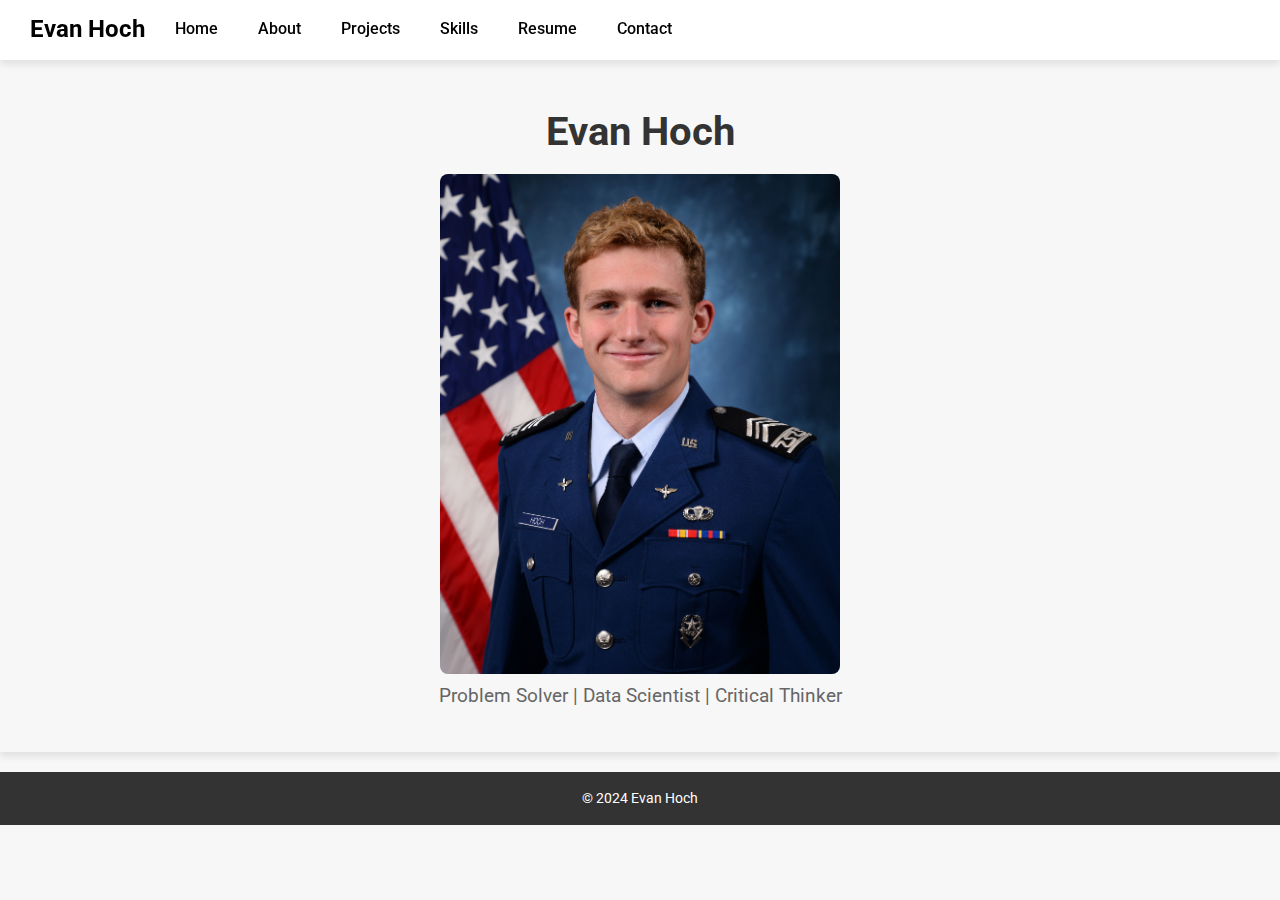
<file: index.html>
<!DOCTYPE html>
<html lang="en">
<head>
    <meta charset="UTF-8">
    <meta name="viewport" content="width=device-width, initial-scale=1.0">
    <title>Evan Hoch's Portfolio</title>
    <link rel="stylesheet" href="assets/css/styles.css">
    <link href="https://fonts.googleapis.com/css2?family=Roboto:wght@400;700&display=swap" rel="stylesheet">
</head>
<body>
    <!-- Navigation Bar -->
    <nav>
        <div class="nav-container">
            <a href="index.html" class="logo">Evan Hoch</a>
            <ul>
                <li><a href="index.html">Home</a></li>
                <li><a href="about.html">About</a></li>
                <li><a href="projects.html">Projects</a></li>
                <li><a href="skills.html">Skills</a></li>
                <li><a href="resume.html">Resume</a></li>
                <li><a href="contact.html">Contact</a></li>
            </ul>
        </div>
    </nav>

    <!-- Main Content -->

    <header>
        <h1>Evan Hoch</h1>
        <img src="assets/images/Hoch, Evan.jpg" alt="Evan Hoch">
        <p>Problem Solver | Data Scientist | Critical Thinker</p>
        
    </header>

    <!-- <section>
        <h2>Featured Projects</h2>
        <p>Here are some of my favorite projects.</p>
    </section> -->

    <footer>
        <p>&copy; 2024 Evan Hoch</p>
    </footer>
</body>
</html>
</file>
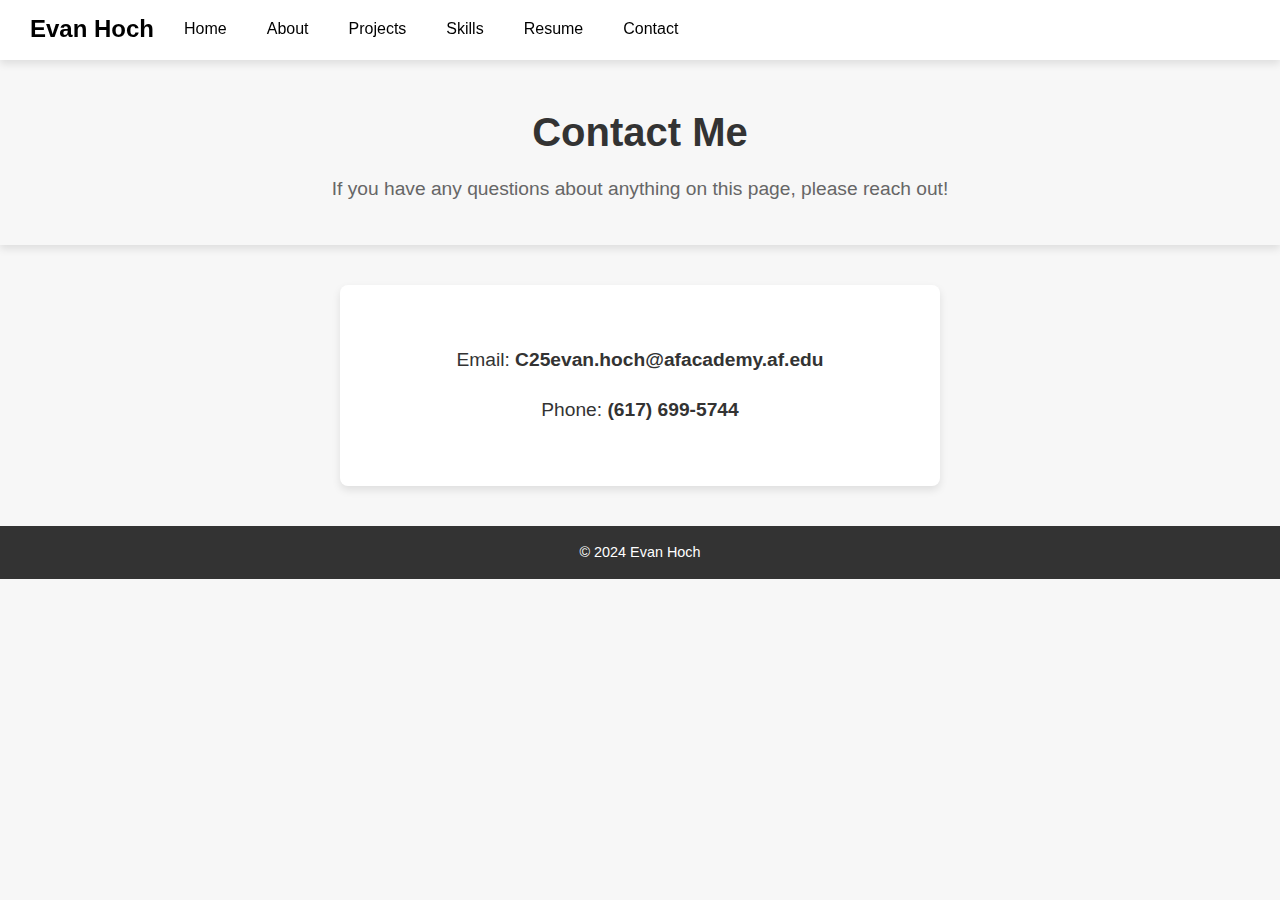
<file: contact.html>
<!DOCTYPE html>
<html lang="en">
<head>
    <meta charset="UTF-8">
    <meta name="viewport" content="width=device-width, initial-scale=1.0">
    <title>Contact | Evan Hoch</title>
    <link rel="stylesheet" href="assets/css/styles.css"> <!-- Link to CSS -->
</head>
<body>
    <!-- Navigation Bar -->
    <nav>
        <div class="nav-container">
            <a href="index.html" class="logo">Evan Hoch</a>
            <ul>
                <li><a href="index.html">Home</a></li>
                <li><a href="about.html">About</a></li>
                <li><a href="projects.html">Projects</a></li>
                <li><a href="skills.html">Skills</a></li>
                <li><a href="resume.html">Resume</a></li>
                <li><a href="contact.html">Contact</a></li>
            </ul>
        </div>
    </nav>

    <!-- Header Section -->
    <header>
        <h1>Contact Me</h1>
        <p>If you have any questions about anything on this page, please reach out!</p>
    </header>

    <!-- Simplified Contact Information Section -->
    <section class="contact-info">
        <p>Email: <a href="mailto:C25evan.hoch@afacademy.af.edu">C25evan.hoch@afacademy.af.edu</a></p>
        <p>Phone: <a href="tel:+6176995744">(617) 699-5744</a></p>
    </section>

    <!-- Footer -->
    <footer>
        <p>&copy; 2024 Evan Hoch</p>
    </footer>
</body>
</html>
</file>
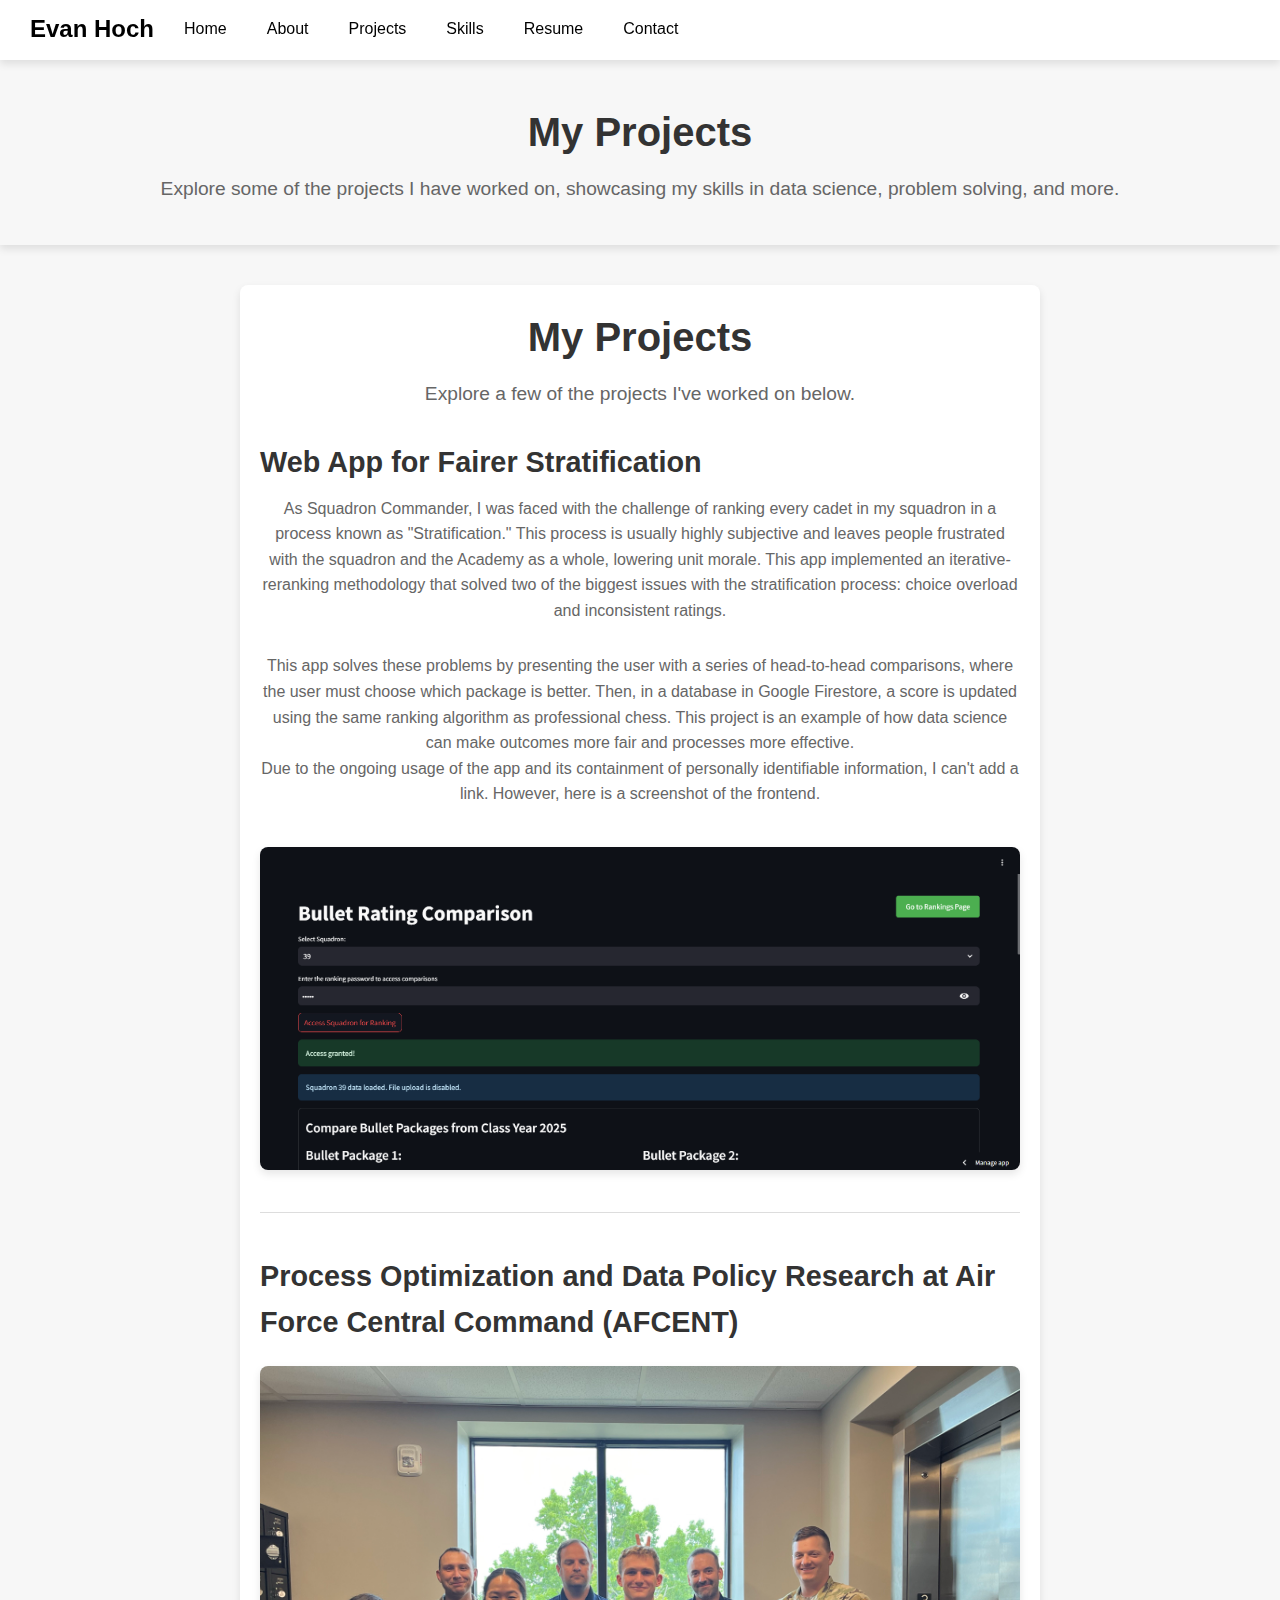
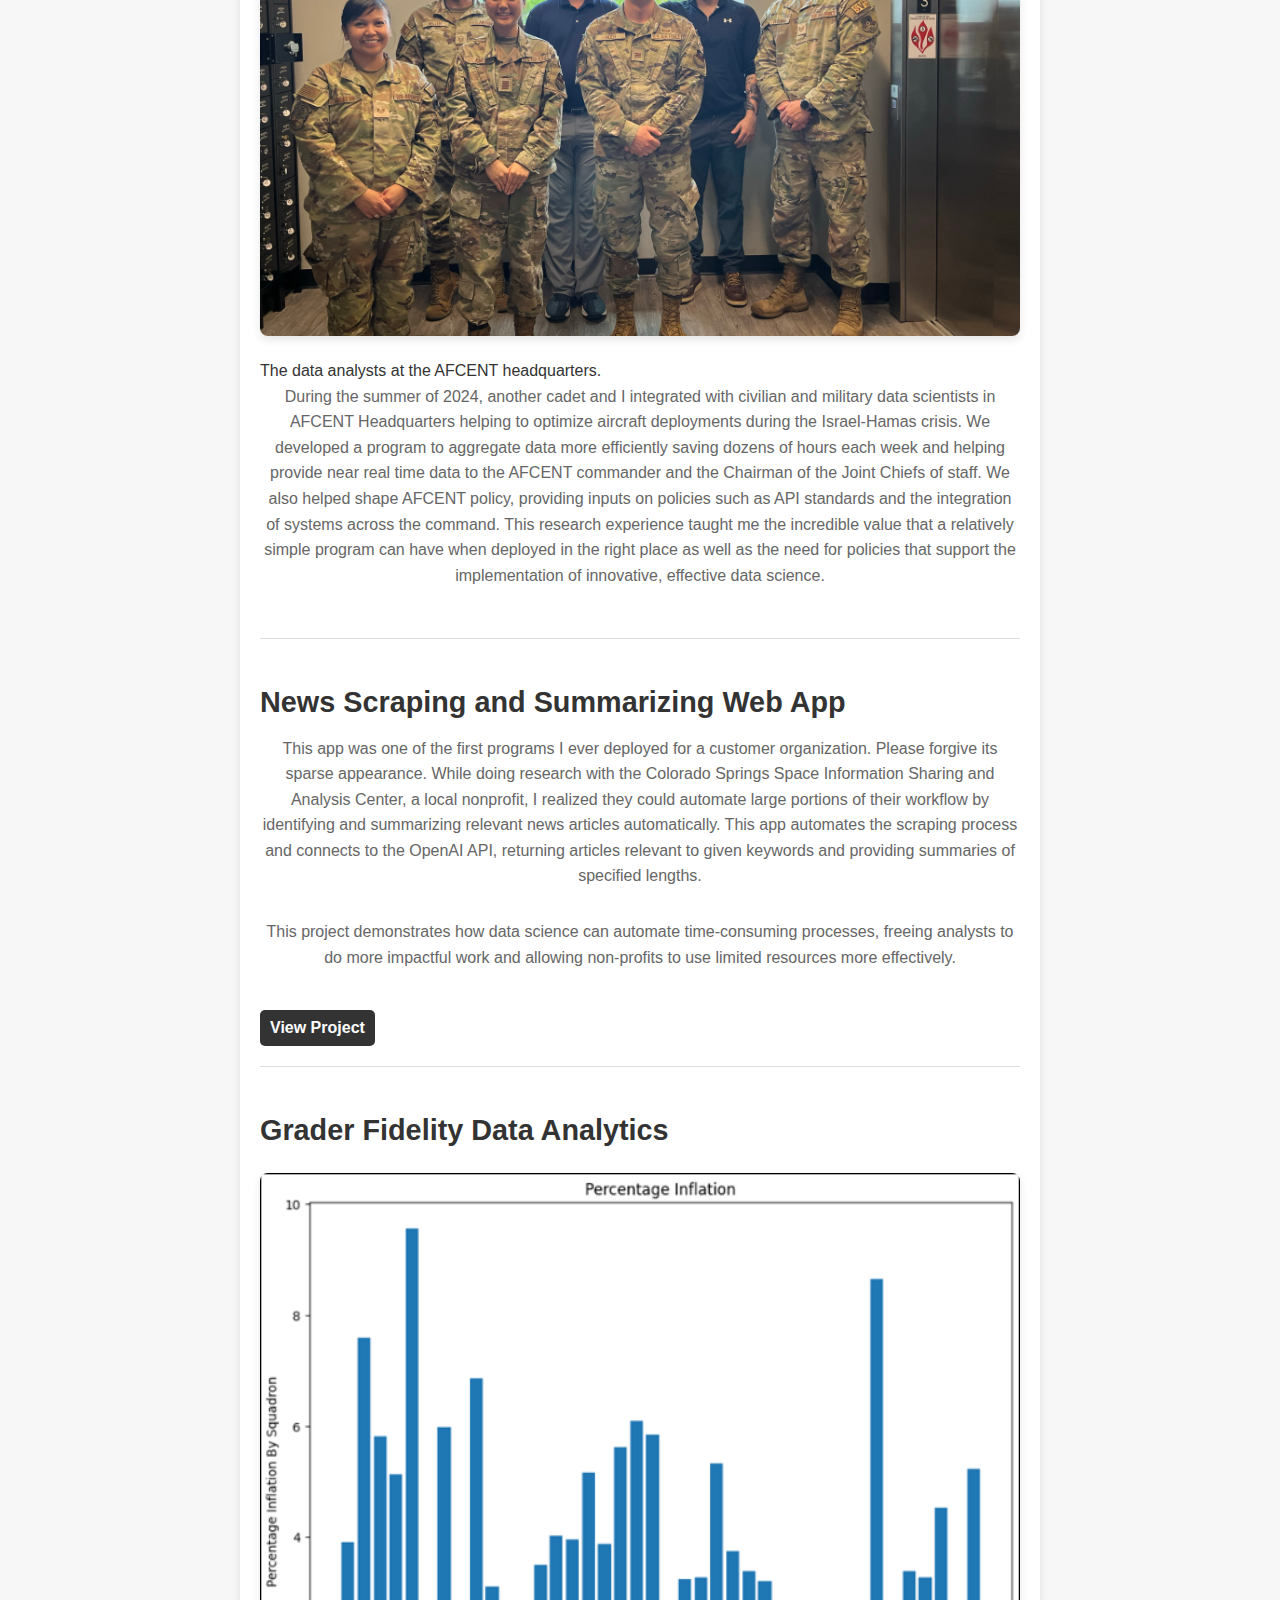
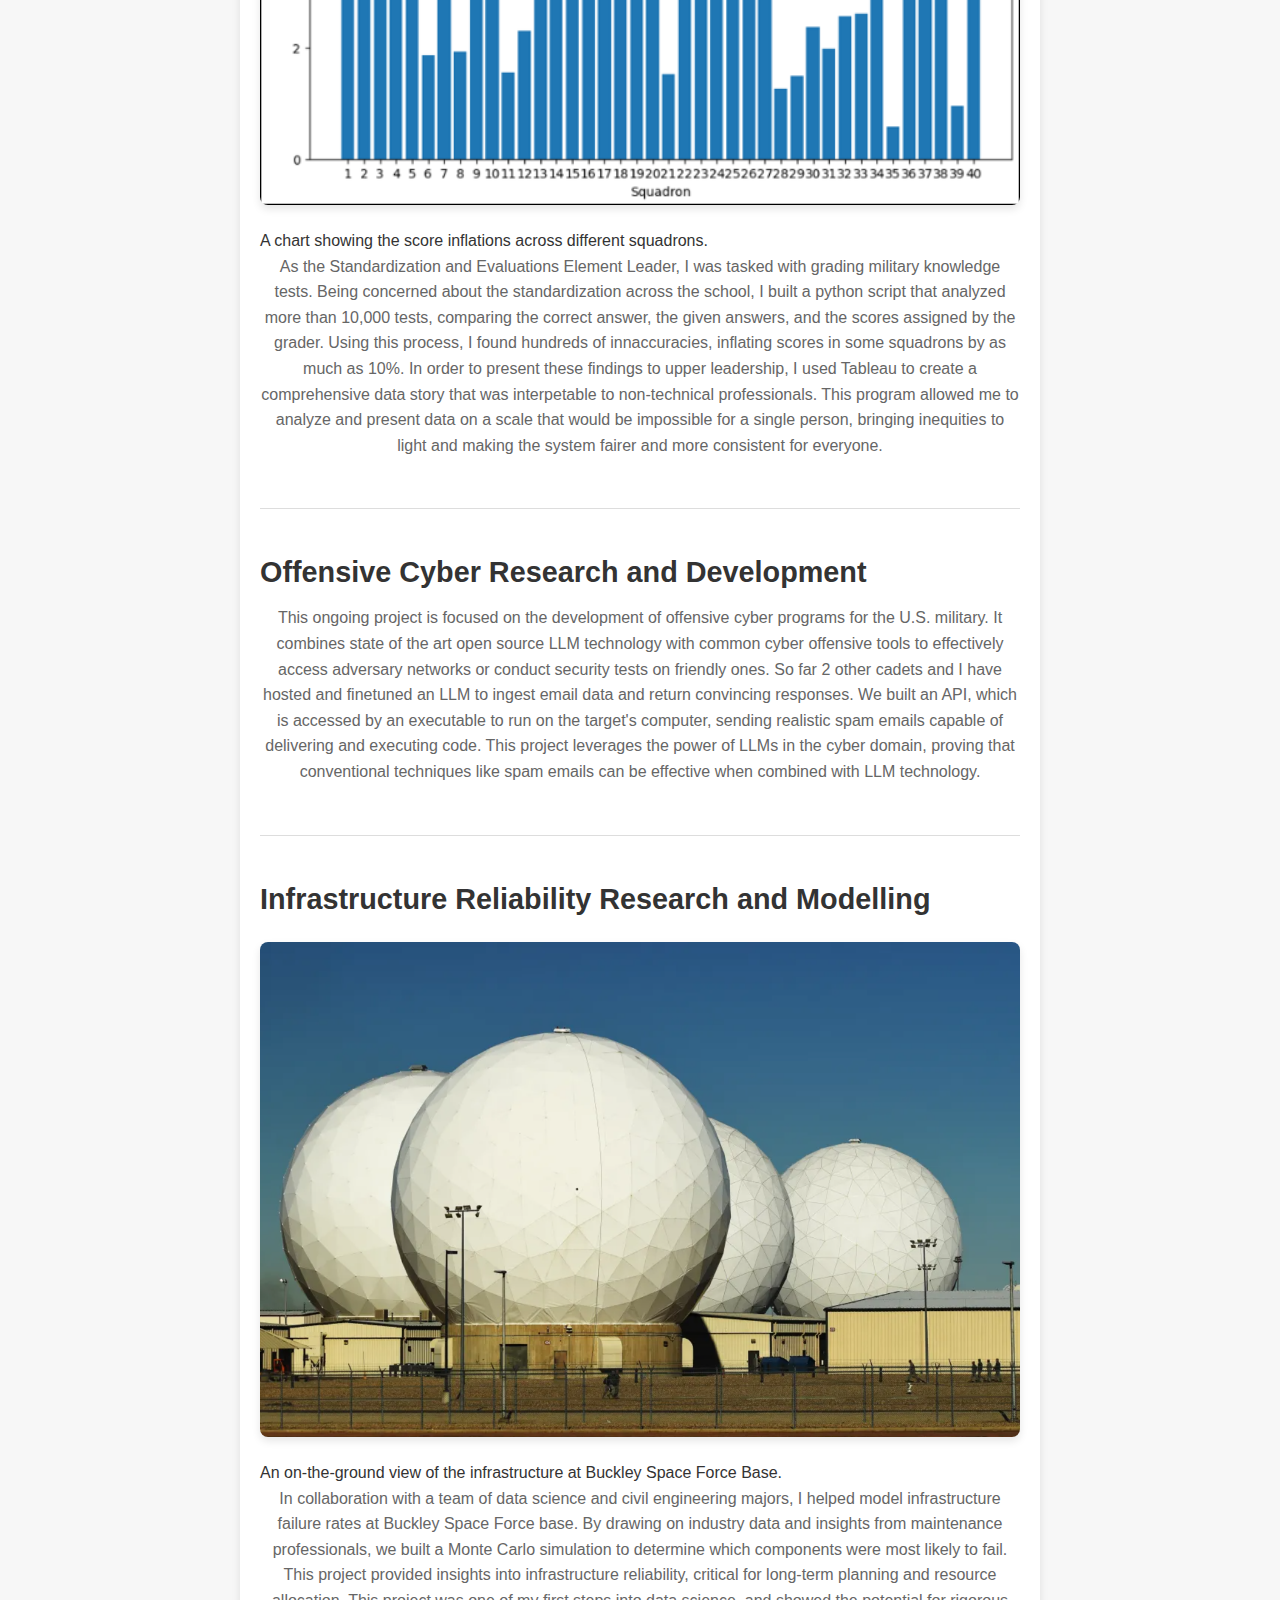
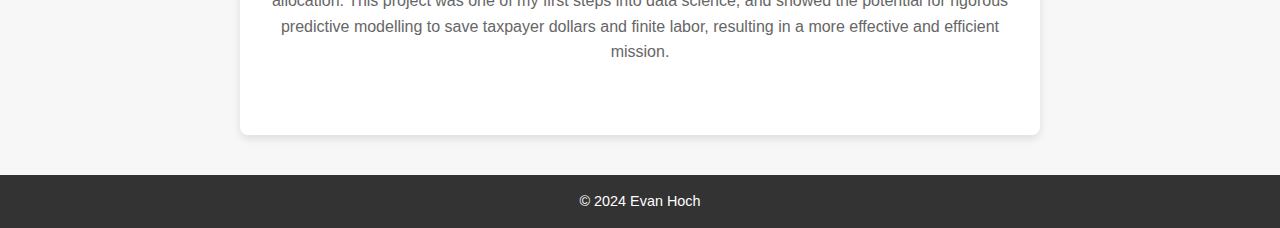
<file: projects.html>
<!DOCTYPE html>
<html lang="en">
<head>
    <meta charset="UTF-8">
    <meta name="viewport" content="width=device-width, initial-scale=1.0">
    <title>Projects | Evan Hoch</title>
    <link rel="stylesheet" href="assets/css/styles.css"> <!-- Link to CSS -->
</head>
<body>
    <!-- Navigation Bar -->
    <nav>
        <div class="nav-container">
            <a href="index.html" class="logo">Evan Hoch</a>
            <ul>
                <li><a href="index.html">Home</a></li>
                <li><a href="about.html">About</a></li>
                <li><a href="projects.html">Projects</a></li>
                <li><a href="skills.html">Skills</a></li>
                <li><a href="resume.html">Resume</a></li>
                <li><a href="contact.html">Contact</a></li>
            </ul>
        </div>
    </nav>

    <!-- Header Section -->
    <header>
        <h1>My Projects</h1>
        <p>Explore some of the projects I have worked on, showcasing my skills in data science, problem solving, and more.</p>
    </header>

    <section class="projects-section">
        <h1>My Projects</h1>
        <p>Explore a few of the projects I've worked on below.</p>
    
        <div class="projects-list">
            <!-- Project 1 -->
            <div class="project-item">
                <h3>Web App for Fairer Stratification</h3>
                <p>As Squadron Commander, I was faced with the challenge of ranking every cadet in my squadron in a process known as "Stratification." This process is usually highly subjective and leaves people frustrated with the squadron and the Academy as a whole, lowering unit morale. This app implemented an iterative-reranking methodology that solved two of the biggest issues with the stratification process: choice overload and inconsistent ratings.</p>
                <p>This app solves these problems by presenting the user with a series of head-to-head comparisons, where the user must choose which package is better. Then, in a database in Google Firestore, a score is updated using the same ranking algorithm as professional chess. This project is an example of how data science can make outcomes more fair and processes more effective. <br> Due to the ongoing usage of the app and its containment of personally identifiable information, I can't add a link. However, here is a screenshot of the frontend.</p>
                <img src="assets/images/Screenshot 2024-11-07 230130.png" alt="An example of the iterative reranking mechanism in action." class="project-image">
            </div>
    
            <!-- Project 2 -->
            <div class="project-item">
                <h3>Process Optimization and Data Policy Research at Air Force Central Command  (AFCENT)</h3>
                <figure>
                    <img src="assets/images/Image (29).jpg" alt="The data analysts at the AFCENT headquarters." class="project-image">
                    <figcaption>The data analysts at the AFCENT headquarters.</figcaption>
                  </figure>
                  
                <p>During the summer of 2024, another cadet and I integrated with civilian and military data scientists in AFCENT Headquarters helping to optimize aircraft deployments during the Israel-Hamas crisis. We developed a program to aggregate data more efficiently saving dozens of hours each week and helping provide near real time data to the AFCENT commander and the Chairman of the Joint Chiefs of staff. We also helped shape AFCENT policy, providing inputs on policies such as API standards and the integration of systems across the command. This research experience taught me the incredible value that a relatively simple program can have when deployed in the right place as well as the need for policies that support the implementation of innovative, effective data science. </p>
                
            </div>
            
            <!-- Project 3 -->
            <div class="project-item">
                <h3>News Scraping and Summarizing Web App</h3>
                <p>This app was one of the first programs I ever deployed for a customer organization. Please forgive its sparse appearance. While doing research with the Colorado Springs Space Information Sharing and Analysis Center, a local nonprofit, I realized they could automate large portions of their workflow by identifying and summarizing relevant news articles automatically. This app automates the scraping process and connects to the OpenAI API, returning articles relevant to given keywords and providing summaries of specified lengths.</p>
                <p>This project demonstrates how data science can automate time-consuming processes, freeing analysts to do more impactful work and allowing non-profits to use limited resources more effectively.</p>
                <a href="https://0ol5ae-evan-hoch.shinyapps.io/python_summarizer/" class="project-link" target="_blank">View Project</a>
            </div>
    
            <!-- Project 4 -->
            <div class="project-item">
                <h3>Grader Fidelity Data Analytics</h3>
                <figure>
                    <img src="assets/images/Picture1.png" alt="A Chart Showing the Score Inflations Across Different Squadrons" class="project-image">
                    <figcaption>A chart showing the score inflations across different squadrons.</figcaption>
                  </figure>
                  
                <p>As the Standardization and Evaluations Element Leader, I was tasked with grading military knowledge tests. Being concerned about the standardization across the school, I built a python script that analyzed more than 10,000 tests, comparing the correct answer, the given answers, and the scores assigned by the grader. Using this process, I found hundreds of innaccuracies, inflating scores in some squadrons by as much as 10%. In order to present these findings to upper leadership, I used Tableau to create a comprehensive data story that was interpetable to non-technical professionals. This program allowed me to analyze and present data on a scale that would be impossible for a single person, bringing inequities to light and making the system fairer and more consistent for everyone.</p>
            </div>
    
            <!-- Project 5 -->
            <div class="project-item">
                <h3>Offensive Cyber Research and Development</h3>
                <p>This ongoing project is focused on the development of offensive cyber programs for the U.S. military. It combines state of the art open source LLM technology with common cyber offensive tools to effectively access adversary networks or conduct security tests on friendly ones. So far 2 other cadets and I have hosted and finetuned an LLM to ingest email data and return convincing responses. We built an API, which is accessed by an executable to run on the target's computer, sending realistic spam emails capable of delivering and executing code. This project leverages the power of LLMs in the cyber domain, proving that conventional techniques like spam emails can be effective when combined with LLM technology.</p>
            </div>
    
            <!-- Project 6 -->
            <div class="project-item">
                <h3>Infrastructure Reliability Research and Modelling</h3>
                <figure>
                    <img src="assets/images/Buckley.png" alt="An on-the-ground view of the infrastructure at Buckley Space Force Base" class="project-image">
                    <figcaption>An on-the-ground view of the infrastructure at Buckley Space Force Base.</figcaption>
                  </figure>                  
                <p>In collaboration with a team of data science and civil engineering majors, I helped model infrastructure failure rates at Buckley Space Force base. By drawing on industry data and insights from maintenance professionals, we built a Monte Carlo simulation to determine which components were most likely to fail. This project provided insights into infrastructure reliability, critical for long-term planning and resource allocation. This project was one of my first steps into data science, and showed the potential for rigorous predictive modelling to save taxpayer dollars and finite labor, resulting in a more effective and efficient mission.</p>
            </div>
        </div>
    </section>
    
    

    <!-- Footer -->
    <footer>
        <p>&copy; 2024 Evan Hoch</p>
    </footer>
</body>
</html>
</file>
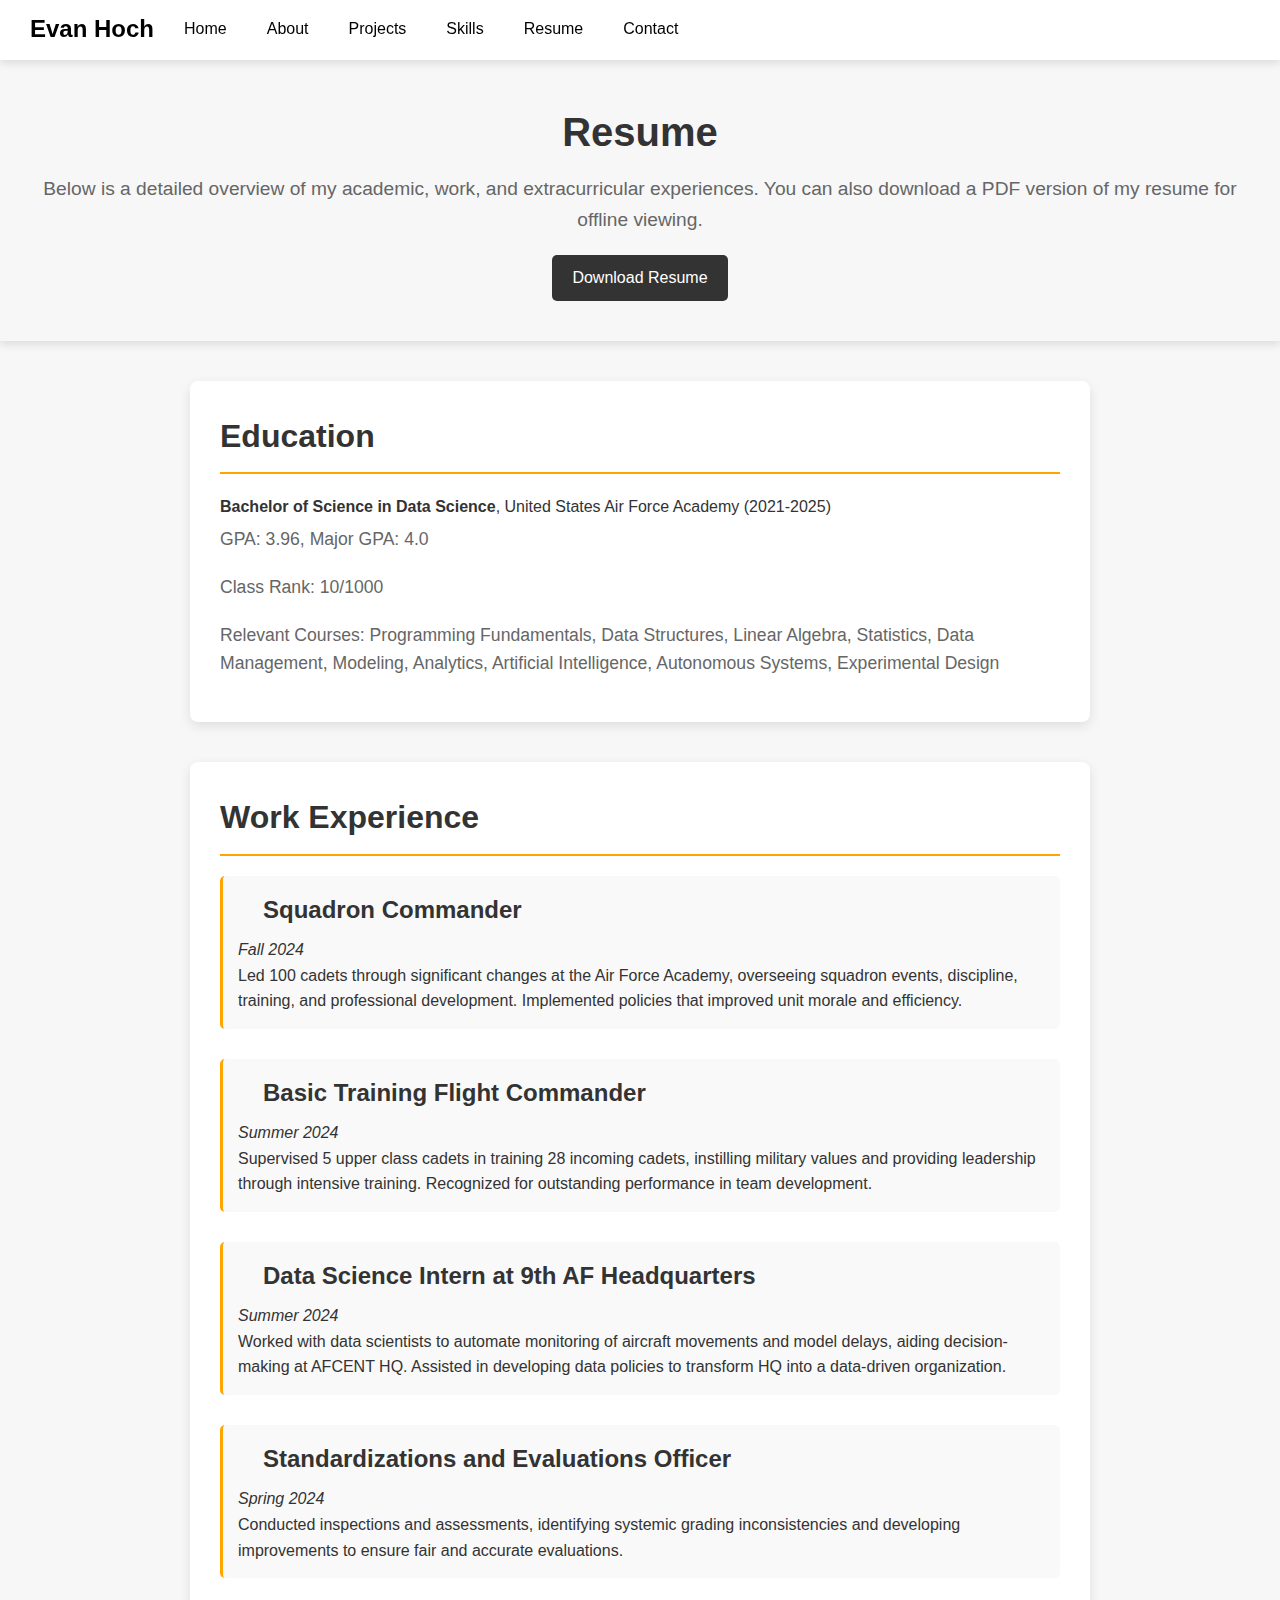
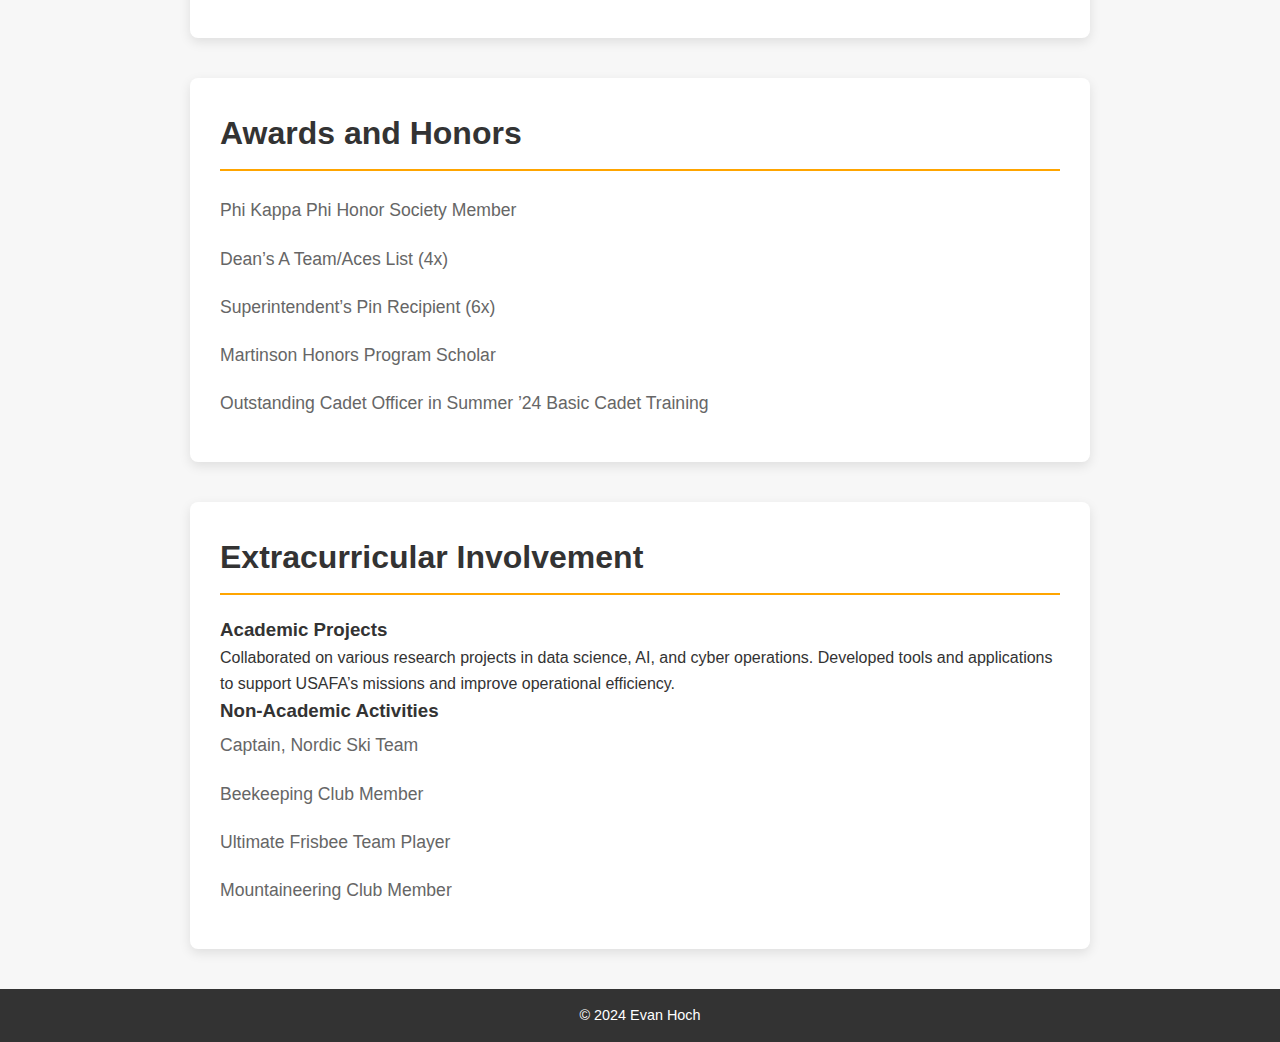
<file: resume.html>
<!DOCTYPE html>
<html lang="en">
<head>
    <meta charset="UTF-8">
    <meta name="viewport" content="width=device-width, initial-scale=1.0">
    <title>Resume | Evan Hoch</title>
    <link rel="stylesheet" href="assets/css/styles.css"> <!-- Link to CSS -->
</head>
<body>
    <!-- Navigation Bar -->
    <nav>
        <div class="nav-container">
            <a href="index.html" class="logo">Evan Hoch</a>
            <ul>
                <li><a href="index.html">Home</a></li>
                <li><a href="about.html">About</a></li>
                <li><a href="projects.html">Projects</a></li>
                <li><a href="skills.html">Skills</a></li>
                <li><a href="resume.html">Resume</a></li>
                <li><a href="contact.html">Contact</a></li>
            </ul>
        </div>
    </nav>

    <!-- Header Section -->
    <header>
        <h1>Resume</h1>
        <p>Below is a detailed overview of my academic, work, and extracurricular experiences. You can also download a PDF version of my resume for offline viewing.</p>
        <a href="assets/Resume.pdf" class="download-button" target="_blank">Download Resume</a> <!-- Link to PDF resume -->
    </header>

    <!-- Main Resume Content Section -->

        <!-- Education -->
        <div class="resume-section education">
            <h2>Education</h2>
            <p><strong>Bachelor of Science in Data Science</strong>, United States Air Force Academy (2021-2025)</p>
            <ul>
                <li>GPA: 3.96, Major GPA: 4.0</li>
                <li>Class Rank: 10/1000</li>
                <li>Relevant Courses: Programming Fundamentals, Data Structures, Linear Algebra, Statistics, Data Management, Modeling, Analytics, Artificial Intelligence, Autonomous Systems, Experimental Design</li>
            </ul>
        </div>

        <!-- Work Experience -->
        <div class="resume-section experience">
            <h2>Work Experience</h2>
            <div class="job">
                <h3>Squadron Commander</h3>
                <p><em>Fall 2024</em></p>
                <p>Led 100 cadets through significant changes at the Air Force Academy, overseeing squadron events, discipline, training, and professional development. Implemented policies that improved unit morale and efficiency.</p>
            </div>
            <div class="job">
                <h3>Basic Training Flight Commander</h3>
                <p><em>Summer 2024</em></p>
                <p>Supervised 5 upper class cadets in training 28 incoming cadets, instilling military values and providing leadership through intensive training. Recognized for outstanding performance in team development.</p>
            </div>
            <div class="job">
                <h3>Data Science Intern at 9th AF Headquarters</h3>
                <p><em>Summer 2024</em></p>
                <p>Worked with data scientists to automate monitoring of aircraft movements and model delays, aiding decision-making at AFCENT HQ. Assisted in developing data policies to transform HQ into a data-driven organization.</p>
            </div>
            <div class="job">
                <h3>Standardizations and Evaluations Officer</h3>
                <p><em>Spring 2024</em></p>
                <p>Conducted inspections and assessments, identifying systemic grading inconsistencies and developing improvements to ensure fair and accurate evaluations.</p>
            </div>
        </div>

        <!-- Awards and Honors -->
        <div class="resume-section awards">
            <h2>Awards and Honors</h2>
            <ul>
                <li>Phi Kappa Phi Honor Society Member</li>
                <li>Dean’s A Team/Aces List (4x)</li>
                <li>Superintendent’s Pin Recipient (6x)</li>
                <li>Martinson Honors Program Scholar</li>
                <li>Outstanding Cadet Officer in Summer ’24 Basic Cadet Training</li>
            </ul>
        </div>

        <!-- Extracurricular Involvement -->
        <div class="resume-section extracurricular">
            <h2>Extracurricular Involvement</h2>
            <h3>Academic Projects</h3>
            <p>Collaborated on various research projects in data science, AI, and cyber operations. Developed tools and applications to support USAFA’s missions and improve operational efficiency.</p>
            <h3>Non-Academic Activities</h3>
            <ul>
                <li>Captain, Nordic Ski Team</li>
                <li>Beekeeping Club Member</li>
                <li>Ultimate Frisbee Team Player</li>
                <li>Mountaineering Club Member</li>
            </ul>
        </div>
    </section>

    <!-- Footer -->
    <footer>
        <p>&copy; 2024 Evan Hoch</p>
    </footer>
</body>
</html>
</file>
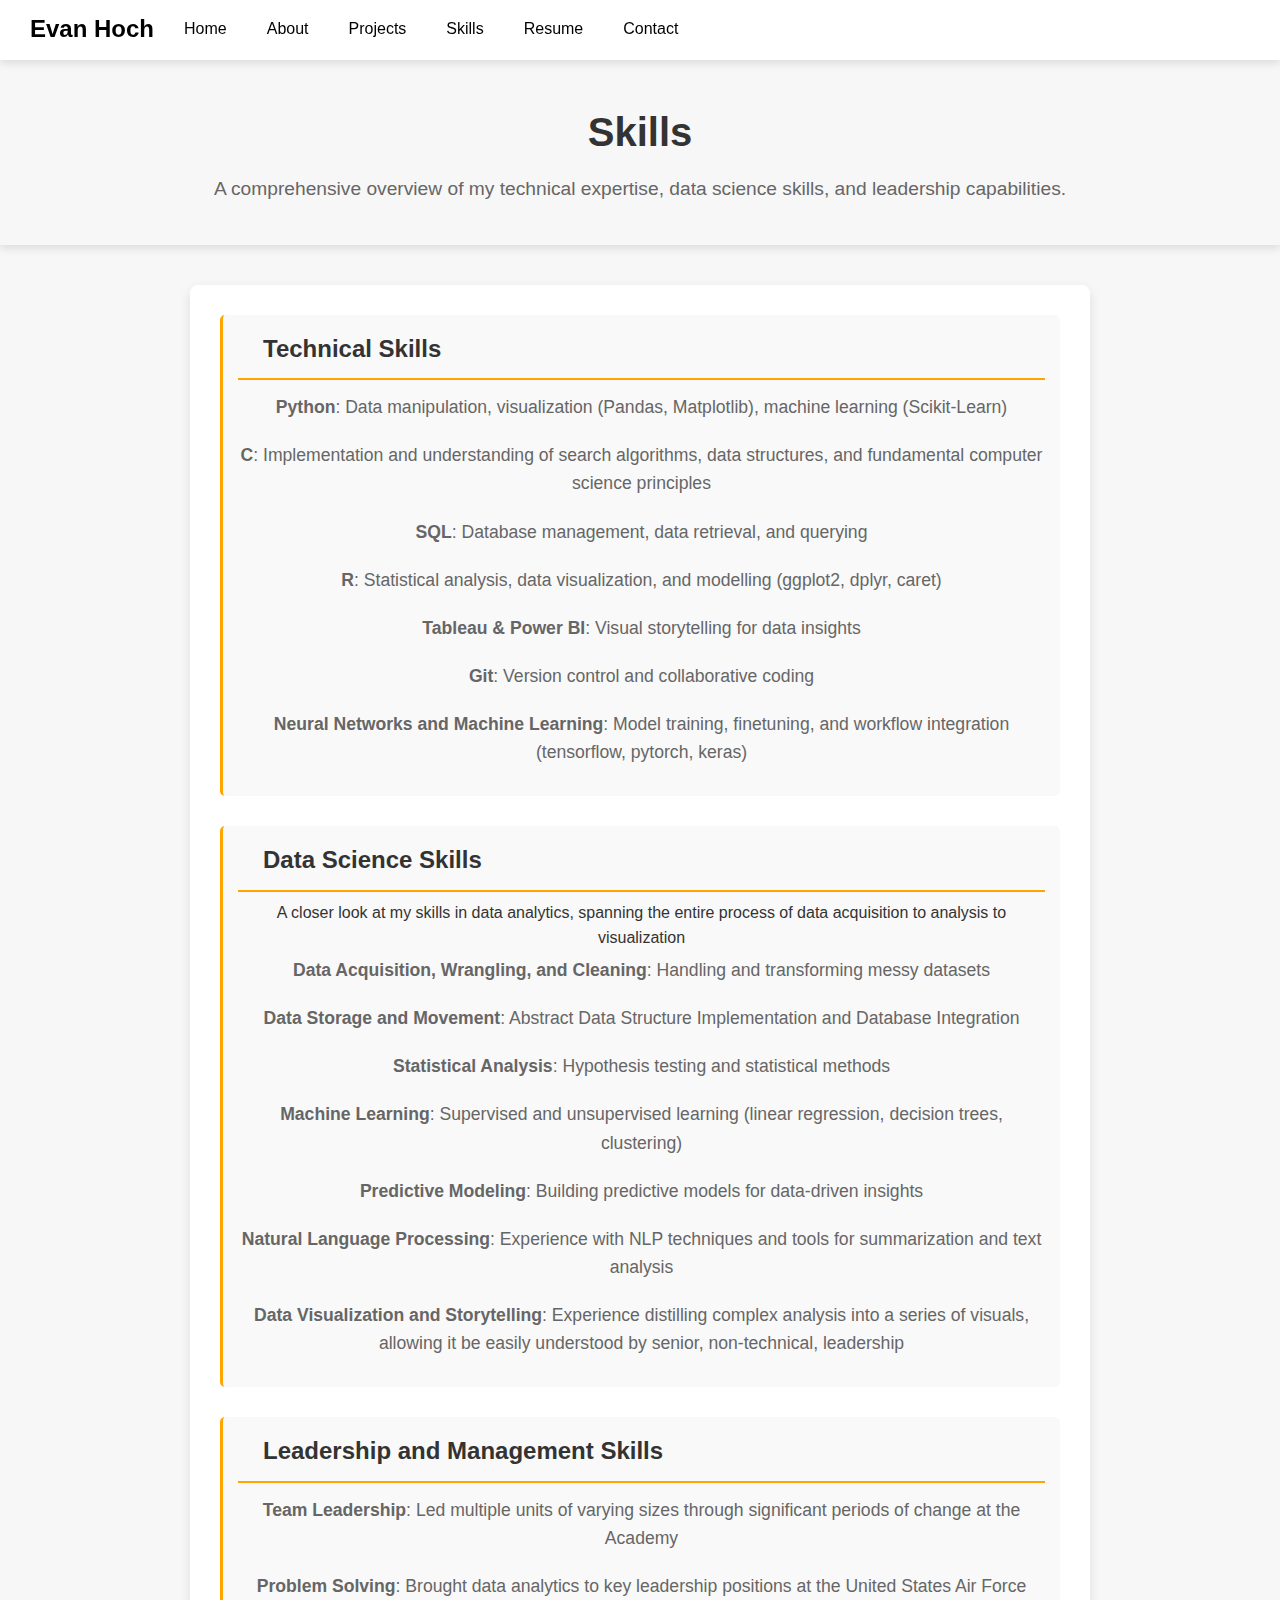
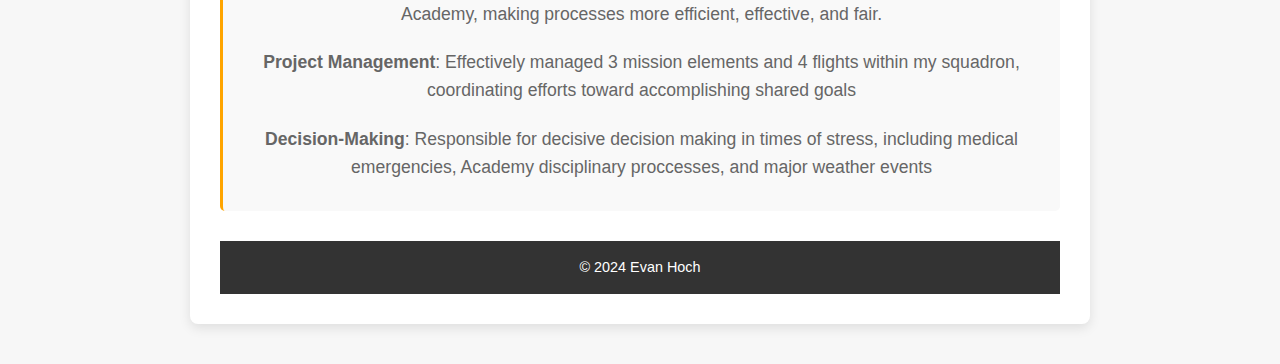
<file: skills.html>
<!DOCTYPE html>
<html lang="en">
<head>
    <meta charset="UTF-8">
    <meta name="viewport" content="width=device-width, initial-scale=1.0">
    <title>Skills | Evan Hoch</title>
    <link rel="stylesheet" href="assets/css/styles.css">
</head>
<body>
    <!-- Navigation Bar -->
    <nav>
        <div class="nav-container">
            <a href="index.html" class="logo">Evan Hoch</a>
            <ul>
                <li><a href="index.html">Home</a></li>
                <li><a href="about.html">About</a></li>
                <li><a href="projects.html">Projects</a></li>
                <li><a href="skills.html">Skills</a></li>
                <li><a href="resume.html">Resume</a></li>
                <li><a href="contact.html">Contact</a></li>
            </ul>
        </div>
    </nav>

    <!-- Skills Page Header -->
    <header>
        <h1>Skills</h1>
        <p>A comprehensive overview of my technical expertise, data science skills, and leadership capabilities.</p>
    </header>

    <!-- Skills Section -->
    <section class="skills-section">
        <!-- Technical Skills -->
        <div class="skills-category">
            <h2>Technical Skills</h2>
            <ul>
                <li><strong>Python</strong>: Data manipulation, visualization (Pandas, Matplotlib), machine learning (Scikit-Learn)</li>
                <li><strong>C</strong>: Implementation and understanding of search algorithms, data structures, and fundamental computer science principles</li>
                <li><strong>SQL</strong>: Database management, data retrieval, and querying</li>
                <li><strong>R</strong>: Statistical analysis, data visualization, and modelling (ggplot2, dplyr, caret)</li>
                <li><strong>Tableau & Power BI</strong>: Visual storytelling for data insights</li>
                <li><strong>Git</strong>: Version control and collaborative coding</li>
                <li><strong>Neural Networks and Machine Learning</strong>: Model training, finetuning, and workflow integration (tensorflow, pytorch, keras)</li>
            </ul>
        </div>

        <!-- Data Science Skills -->
        <div class="skills-category">
            <h2>Data Science Skills</h2>
            <p>A closer look at my skills in data analytics, spanning the entire process of data acquisition to analysis to visualization</p>
            <ul>
                <li><strong>Data Acquisition, Wrangling, and Cleaning</strong>: Handling and transforming messy datasets</li>
                <li><strong>Data Storage and Movement</strong>: Abstract Data Structure Implementation and Database Integration</li>
                <li><strong>Statistical Analysis</strong>: Hypothesis testing and statistical methods</li>
                <li><strong>Machine Learning</strong>: Supervised and unsupervised learning (linear regression, decision trees, clustering)</li>
                <li><strong>Predictive Modeling</strong>: Building predictive models for data-driven insights</li>
                <li><strong>Natural Language Processing</strong>: Experience with NLP techniques and tools for summarization and text analysis</li>
                <li><strong>Data Visualization and Storytelling</strong>: Experience distilling complex analysis into a series of visuals, allowing it be easily understood by senior, non-technical, leadership</li>
            </ul>
        </div>

        <!-- Leadership and Management Skills -->
        <div class="skills-category">
            <h2>Leadership and Management Skills</h2>
            <ul>
                <li><strong>Team Leadership</strong>: Led multiple units of varying sizes through significant periods of change at the Academy</li>
                <li><strong>Problem Solving</strong>: Brought data analytics to key leadership positions at the United States Air Force Academy, making processes more efficient, effective, and fair.</li>
                <li><strong>Project Management</strong>: Effectively managed 3 mission elements and 4 flights within my squadron, coordinating efforts toward accomplishing shared goals</li>
                <li><strong>Decision-Making</strong>: Responsible for decisive decision making in times of stress, including medical emergencies, Academy disciplinary proccesses, and major weather events</li>
            </ul>
        </div>

    <!-- Footer -->
    <footer>
        <p>&copy; 2024 Evan Hoch</p>
    </footer>
</body>
</html>
</file>
<file: assets/css/styles.css>
/* Basic reset */
* {
    margin: 0;
    padding: 0;
    box-sizing: border-box;
}

/* Body styling */
body {
    font-family: 'Roboto', sans-serif;
    line-height: 1.6;
    background-color: #f7f7f7;
    color: #333;
}

/* Navigation bar styling */
nav {
    height: 60px;
    background-color: white; /* Solid background color */
    position: fixed; /* Keeps nav fixed at the top */
    top: 0; /* Aligns navbar at the top of the viewport */
    left: 0;
    width: 100%; /* Full width */
    z-index: 10;
    box-shadow: 0 4px 8px rgba(0, 0, 0, 0.1); /* Optional shadow for depth */
}

nav .nav-container {
    display: flex;
    align-items: center;
    justify-content: flex-start;
    padding: 10px 0 20px 30px; /* Top, right, bottom, left */
}

nav .logo {
    font-weight: 700;
    font-size: 1.5em;
    color: black;
    text-decoration: none;
}

nav ul {
    list-style: none;
    display: flex;
    gap: 20px; /* Space between each link */
    margin-left: 20px; /* Adds space between logo and links */
}

nav ul li a {
    color: black; /* White text color to stand out against dark background */
    text-decoration: none;
    font-weight: 500;
    font-size: 1em;
    padding: 5px 10px;
    border-radius: 5px;
    transition: background-color 0.3s, color 0.3s; /* Smooth transition for hover effects */
}

nav ul li a:hover {
    background-color: #333; /* Optional: Highlight on hover */
    color: #333;
}

/* Header styling */
header {
    text-align: center;
    padding: 10px 20px;
    background-color: #fff;
    width: 100%;
    margin-top: 60px; /* Adds space below the fixed navbar */
    box-shadow: 0 4px 8px rgba(0, 0, 0, 0.1);
}

header h1 {
    font-size: 2.5em;
    color: #333;
    margin-bottom: 10px;
}

header p {
    font-size: 1.2em;
    color: #666;
}

/* General section styling */
section {
    padding: 40px 20px;
    text-align: center;
    background-color: #fff;
    border-radius: 8px;
    box-shadow: 0 4px 8px rgba(0, 0, 0, 0.1);
    margin: 20px 0;
    max-width: 1100px;
    margin: 20px auto;
}

/* About Content Section Styling */
.about-content {
    max-width: 1000px;
    margin: 20px auto;
    padding: 20px;
    text-align: center;
}

.about-content p {
    font-size: 1.2em;
    color: #555;
    margin-bottom: 20px;
}

/* Image Grid Styling for About Section */
.image-grid {
    display: grid;
    grid-template-columns: repeat(auto-fit, minmax(200px, 1fr));
    gap: 20px;
}

.image-item {
    text-align: center;
}

.image-item img {
    width: 100%;
    height: auto;
    border-radius: 8px;
    box-shadow: 0 4px 8px rgba(0, 0, 0, 0.2);
}

.image-item p {
    margin-top: 8px;
    font-size: 0.9em;
    color: #333;
}

/* Footer styling */
footer {
    background-color: #333;
    color: #fff;
    text-align: center;
    padding: 15px 0;
    width: 100%;
    font-size: 0.9em;
    position: relative;
    bottom: 0;
    margin-top: 20px;
}

/* Image styling */
img {
    max-width: 100%; /* Ensures the image doesn’t exceed the width of its container */
    width: 400px; /* Adjust this value to your desired width */
    height: auto; /* Maintains the image’s aspect ratio */
    border-radius: 8px; /* Optional: Rounds corners */
}

/* Projects Section Styling */
.projects-section {
    max-width: 800px;
    margin: 40px auto;
    padding: 20px;
    text-align: left; /* Left-align content for readability in list format */
}

.projects-section h1 {
    font-size: 2.5em;
    margin-bottom: 10px;
    color: #333;
    text-align: center; /* Center-align the main heading */
}

.projects-section p {
    font-size: 1.2em;
    color: #666;
    margin-bottom: 30px;
    text-align: center; /* Center-align the intro paragraph */
}

/* Projects List Styling */
.projects-list {
    display: flex;
    flex-direction: column;
    gap: 40px; /* Space between each project */
}

.project-item {
    padding-bottom: 20px;
    border-bottom: 1px solid #ddd; /* Divider between projects */
}

.project-item:last-child {
    border-bottom: none; /* Remove border for the last item */
}

.project-item h3 {
    font-size: 1.8em;
    color: #333;
    margin-bottom: 10px;
}

.project-item p {
    font-size: 1em;
    color: #666;
    line-height: 1.6;
}

/* Project Image Styling */
.project-image {
    width: 100%; /* Makes the image take the full width of the container */
    height: auto; /* Maintains the aspect ratio */
    border-radius: 8px; /* Optional: Rounds corners */
    margin-top: 10px;
    margin-bottom: 15px; /* Adds space between the image and description */
    box-shadow: 0 4px 8px rgba(0, 0, 0, 0.1); /* Optional: Adds a subtle shadow */
}


.project-link {
    display: inline-block;
    font-size: 1em;
    color: #ffa500;
    text-decoration: none;
    font-weight: bold;
    margin-top: 10px; /* Space between text and link */
    padding: 5px 10px;
    border-radius: 5px;
    background-color: #333;
    color: #fff;
    transition: background-color 0.3s ease;
}

.project-link:hover {
    background-color: #ffa500;
    color: #333;
}

/* Contact Page Styling */
header {
    text-align: center;
    padding: 40px 20px;
    background-color: #f7f7f7;
}

header h1 {
    font-size: 2.5em;
    color: #333;
    margin-bottom: 10px;
}

header p {
    font-size: 1.2em;
    color: #666;
}

.contact-info {
    max-width: 600px;
    margin: 40px auto;
    text-align: center;
    font-size: 1.2em;
    color: #333;
}

.contact-info p {
    margin: 20px 0;
}

.contact-info a {
    color: #333;
    font-weight: bold;
    text-decoration: none;
    transition: color 0.3s ease;
}

.contact-info a:hover {
    color: #ffa500; /* Highlight color on hover */
}


/* Resume Section Styling */
.resume-section, .skills-section {
    max-width: 900px;
    margin: 40px auto;
    padding: 30px;
    background-color: #fff;
    border-radius: 8px;
    box-shadow: 0 4px 12px rgba(0, 0, 0, 0.1);
    color: #333;
}

.resume-section h2, .skills-section h2 {
    font-size: 2em;
    color: #333;
    margin-bottom: 20px;
    border-bottom: 2px solid #ffa500;
    padding-bottom: 10px;
    text-align: left;
}

.resume-section ul, .skills-section ul {
    list-style-type: none;
    padding-left: 0;
}

.resume-section ul li, .skills-section ul li {
    margin-bottom: 10px;
    padding: 5px 0;
}

.resume-section .job, .skills-section .skills-category {
    margin-bottom: 30px;
    padding: 15px;
    border-left: 3px solid #ffa500;
    background-color: #f9f9f9;
    border-radius: 5px;
}

/* Enhanced Job and Skills Category Titles */
.job h3, .skills-category h2 {
    font-size: 1.5em;
    color: #333;
    margin-bottom: 8px;
    display: flex;
    align-items: center;
}

/* Download Button */
.download-button {
    display: inline-block;
    margin-top: 20px;
    padding: 10px 20px;
    background-color: #333;
    color: #fff;
    text-decoration: none;
    border-radius: 5px;
    transition: background-color 0.3s;
}

.download-button:hover {
    background-color: #ffa500;
}

/* Contact Info Styling */
.contact-info {
    max-width: 600px;
    margin: 40px auto;
    text-align: center;
    font-size: 1.2em;
}

.contact-info p, .contact-info a {
    margin: 20px 0;
    color: #333;
    text-decoration: none;
}

.contact-info a:hover {
    color: #ffa500;
}

/* Additional Styling for the List Items */
.skills-section ul li, .resume-section ul li {
    color: #666;
    font-size: 1.1em;
}

.skills-category h2, .job h3 {
    position: relative;
    padding-left: 25px;
}


/* Optional Hover Effects for Lists */
/* .skills-section ul li:hover, .resume-section ul li:hover {
    color: #333;
    background-color: #f0f0f0;
    transition: color 0.3s ease, background-color 0.3s ease;
    padding-left: 0px;
} */
</file>
